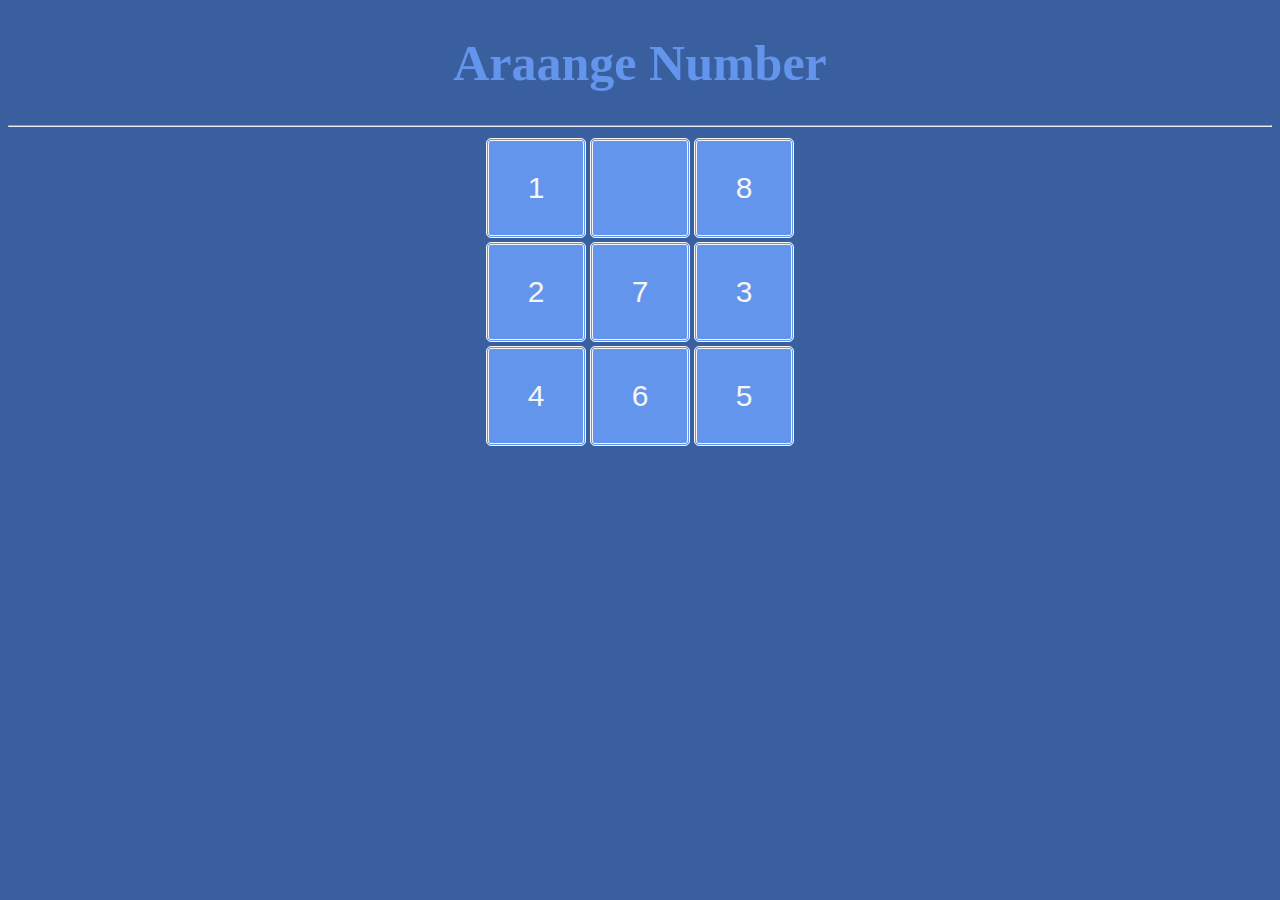
<file: ArrangeNumber.html>
<!DOCTYPE html>
<html>
<head>
	<meta charset="utf-8">
	<meta name="viewport" content="width=device-width, initial-scale=1">
	<title>Arrange Number</title>


	<script type="text/javascript">

		function btn1() 
		{
			var bt1= document.getElementById('b1').value;
			var bt2= document.getElementById('b2').value;
			var bt4= document.getElementById('b4').value;

			if (bt2==' ') 
			{
				document.getElementById('b2').value=bt1;
				document.getElementById('b1').value=" ";
			}
			else if (bt4==' ') 
			{
				document.getElementById('b4').value=bt1;
				document.getElementById('b1').value=" ";
			}
		}
		function btn2() 
		{
			var bt1= document.getElementById('b1').value;
			var bt2= document.getElementById('b2').value;
			var bt3= document.getElementById('b3').value;
			var bt5= document.getElementById('b5').value;


			if (bt1==' ') 
			{
				document.getElementById('b1').value=bt2;
				document.getElementById('b2').value=" ";
			}
			else if (bt3==' ') 
			{
				document.getElementById('b3').value=bt2;
				document.getElementById('b2').value=" ";
			}
			else if (bt5==' ') 
			{
				document.getElementById('b5').value=bt2;
				document.getElementById('b2').value=" ";
			}
		}
		function btn3() 
		{
			var bt2= document.getElementById('b2').value;
			var bt3= document.getElementById('b3').value;
			var bt6= document.getElementById('b6').value;

			if (bt2==' ') 
			{
				document.getElementById('b2').value=bt3;
				document.getElementById('b3').value=" ";
			}
			else if (bt6==' ') 
			{
				document.getElementById('b6').value=bt3;
				document.getElementById('b3').value=" ";
			}
		}
		function btn4() 
		{
			var bt1= document.getElementById('b1').value;
			var bt4= document.getElementById('b4').value;
			var bt5= document.getElementById('b5').value;
			var bt7= document.getElementById('b7').value;

			if (bt1==' ') 
			{
				document.getElementById('b1').value=bt4;
				document.getElementById('b4').value=" ";
			}
			else if (bt5==' ') 
			{
				document.getElementById('b5').value=bt4;
				document.getElementById('b4').value=" ";
			}
			else if (bt7==' ') 
			{
				document.getElementById('b7').value=bt4;
				document.getElementById('b4').value=" ";
			}
		}
		function btn5() 
		{
			var bt2= document.getElementById('b2').value;
			var bt4= document.getElementById('b4').value;
			var bt6= document.getElementById('b6').value;
			var bt5= document.getElementById('b5').value;
			var bt8= document.getElementById('b8').value;

			if (bt2==' ') 
			{
				document.getElementById('b2').value=bt5;
				document.getElementById('b5').value=" ";
			}
			else if (bt4==' ') 
			{
				document.getElementById('b4').value=bt5;
				document.getElementById('b5').value=" ";
			}
			else if (bt6==' ') 
			{
				document.getElementById('b6').value=bt5;
				document.getElementById('b5').value=" ";
			}
			else if (bt8==' ') 
			{
				document.getElementById('b8').value=bt5;
				document.getElementById('b5').value=" ";
			}
		}
		function btn6() 
		{
			var bt3= document.getElementById('b3').value;
			var bt5= document.getElementById('b5').value;
			var bt6= document.getElementById('b6').value;
			var bt9= document.getElementById('b9').value;

			if (bt3==' ') 
			{
				document.getElementById('b3').value=bt6;
				document.getElementById('b6').value=" ";
			}
			else if (bt5==' ') 
			{
				document.getElementById('b5').value=bt6;
				document.getElementById('b6').value=" ";
			}
			else if (bt9==' ') 
			{
				document.getElementById('b9').value=bt6;
				document.getElementById('b6').value=" ";
			}
		}
		function btn7() 
		{
			var bt4= document.getElementById('b4').value;
			var bt7= document.getElementById('b7').value;
			var bt8= document.getElementById('b8').value;

			if (bt4==' ') 
			{
				document.getElementById('b4').value=bt7;
				document.getElementById('b7').value=" ";
			}
			else if (bt8==' ') 
			{
				document.getElementById('b8').value=bt7;
				document.getElementById('b7').value=" ";
			}
		}
		function btn8() 
		{
			var bt5= document.getElementById('b5').value;
			var bt7= document.getElementById('b7').value;
			var bt8= document.getElementById('b8').value;
			var bt9= document.getElementById('b9').value;

			if (bt5==' ') 
			{
				document.getElementById('b5').value=bt8;
				document.getElementById('b8').value=" ";
			}
			else if (bt7==' ') 
			{
				document.getElementById('b7').value=bt8;
				document.getElementById('b8').value=" ";
			}
			else if (bt9==' ') 
			{
				document.getElementById('b9').value=bt8;
				document.getElementById('b8').value=" ";
			}
		}
		function btn9() 
		{
			var bt6= document.getElementById('b6').value;
			var bt8= document.getElementById('b8').value;
			var bt9= document.getElementById('b9').value;

			if (bt6==' ') 
			{
				document.getElementById('b6').value=bt9;
				document.getElementById('b9').value=" ";
			}
			else if (bt8==' ') 
			{
				document.getElementById('b8').value=bt9;
				document.getElementById('b9').value=" ";
			}
		}
	</script>

	<style type="text/css">

		body
		{	
			background-color: #3A5F9F;
		}
		input[type="button"]
		{ 
			height: 100px;
			width: 100px;
			background-color:cornflowerblue;
			border-radius: 5px;
			border: 3px double whitesmoke;
			color: whitesmoke;
			font-size: 30px;
		}
		h1
		{
			font-family: calibri;
			text-align: center;
			font-size: 50px;
			color:cornflowerblue;

		}
		
	</style>


</head>
<body>
                           <h1>Araange Number</h1>
		<hr>

	<table align="center">
		
	<tr>
        <td> <input type="button" name="" id="b1" value="1" onclick="btn1()" class="btn"></td>
		<td> <input type="button" name="" id="b2" value=" " onclick="btn2()" class="btn"></td>
		<td> <input type="button" name="" id="b3" value="8" onclick="btn3()" class="btn"></td>
	</tr>  
	<tr>
        <td> <input type="button" name="" id="b4" value="2" onclick="btn4()" class="btn"></td>
		<td> <input type="button" name="" id="b5" value="7" onclick="btn5()" class="btn"></td>
		<td> <input type="button" name="" id="b6" value="3" onclick="btn6()" class="btn"></td>
	</tr>
	<tr>
        <td> <input type="button" name="" id="b7" value="4" onclick="btn7()" class="btn"></td>
		<td> <input type="button" name="" id="b8" value="6" onclick="btn8()" class="btn"></td>
		<td> <input type="button" name="" id="b9" value="5" onclick="btn9()" class="btn"></td>
	</tr>

	</table>
                           
</body>
</html>
</file>
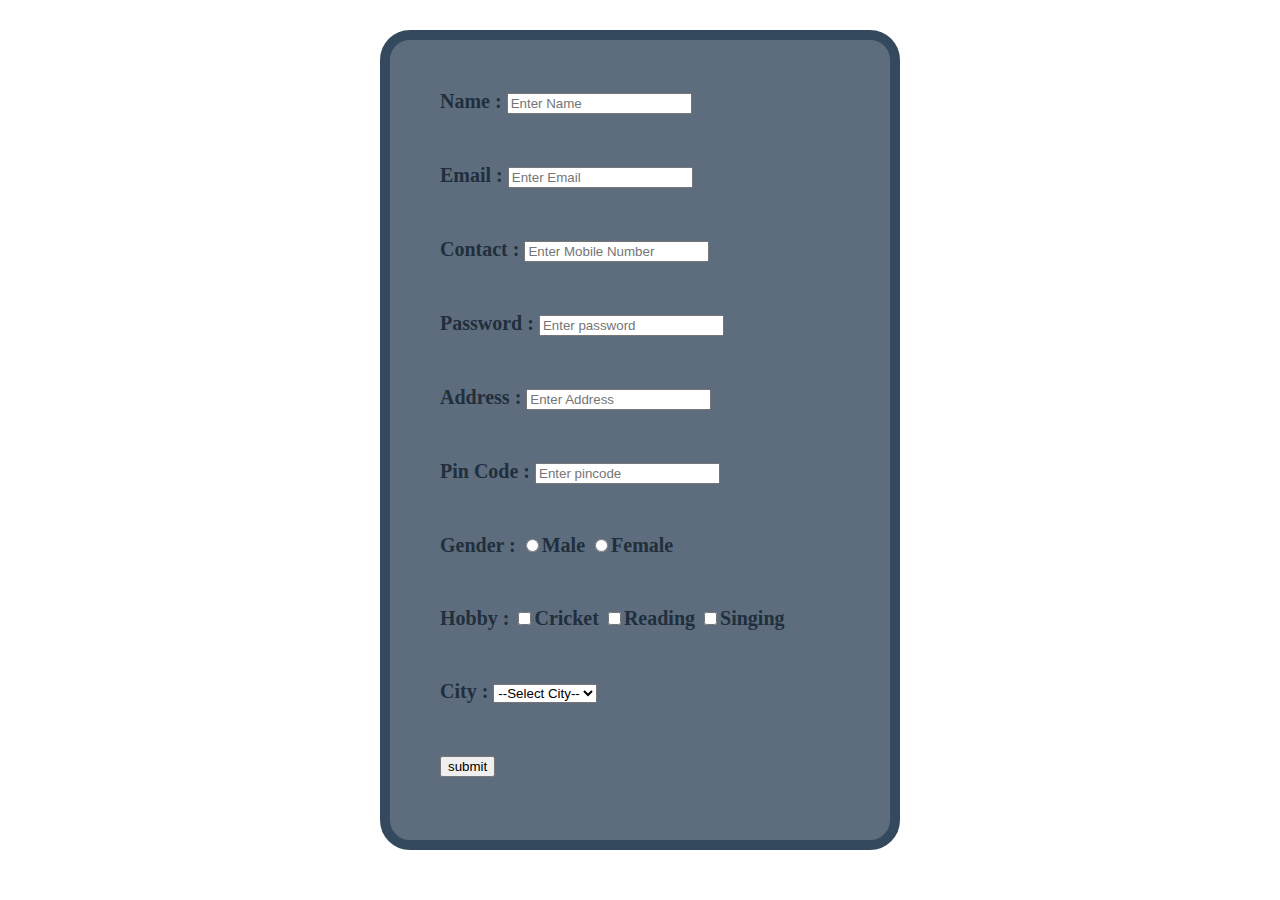
<file: form.html>
<!DOCTYPE html>
<html>
<head>
	<meta charset="utf-8">
	<meta name="viewport" content="width=device-width, initial-scale=1">
	<title>FORM</title>

	<style type="text/css">
		
		body
		{
			font-family: roboto;
			color: #212F3C;
			font-weight: bold;
			font-size: 20px;
		}
		.body
		{
			height: 800px;
			width: 500px;
			border-radius: 30px;
			background-color: #5D6D7E;
			margin: auto;
			margin-top: 30px;
			position: relative;
			border: 10px solid #34495E;
		}

		.m-30
		{
			margin: 50px;			
		}

	</style>

	<script type="text/javascript">
		
		function valid() {
			
			var name = document.getElementById('name').value;
			var email = document.getElementById('email').value;
			var mobile = document.getElementById('mobile').value;
			var password = document.getElementById('password').value;
			var address = document.getElementById('address').value;
			var pincode = document.getElementById('pincode').value;

			var genderm = document.getElementById('male').value;
			var genderf = document.getElementById('female').value;

			var city = document.getElementById('city_select');
			var strUser = city.options[city.selectedIndex].value;

			var i;
			var chks = document.getElementsByName('hobby'); 

			var regname = /^[a-zA-Z ]{2,30}$/;
			var regemial = /^[^\s@]+@[^\s@]+\.[^\s@]+$/;
			var regmobile = /^[0]?[6789]\d{9}$/;

			var regpassword = /(?=^.{4,12}$)((?=.*\d)(?=.*[A-Z])(?=.*[a-z])|(?=.*\d)(?=.*[^A-Za-z0-9])(?=.*[a-z])|(?=.*[^A-Za-z0-9])(?=.*[A-Z])(?=.*[a-z])|(?=.*\d)(?=.*[A-Z])(?=.*[^A-Za-z0-9]))^.*/;
			// var minnumberofchars = 4;
			// var mixnumberofchars = 12;
			// var regxpass =  /^[a-zA-Z0-9!@#$%^&*]{6,16}$/;

			var regaddress = /^[a-zA-Z0-9\s\,\''\-]*$/;
			var regpincode = /^(\d{4}|\d{6})$/;




			// console.log(regpassword.test(password));
			// console.log(genderm);

			if(name=='')
			{
				alert("Plase Enter your name");
				return false;
			}
			else if(!regname.test(name))
			{
				alert("enter valid name");
				return false;
			}

			if(email=='')
			{
				alert("Plase Enter your email");
				return false;
			}
			else if(!regemial.test(email))
			{
				alert("enter valid email id");
				return false;
			}

			if(mobile=='')
			{
				alert("Plase Enter your mobile");
				return false;
			}
			else if(!regmobile.test(mobile))
			{
				alert("enter valid mobile number");
				return false;
			}

			if(password=='')
			{
				alert("Plase Enter your password");
				return false;
			}
			else if(!regpassword.test(password))
			{
				alert("enter valid  password");
				// password.style.border = "red solid 3px"
				return false;
			}

			// if(password.length < minnumberofchars || password.length > mixnumberofchars)
			// {
			// 	alert("Plase Enter your password");
			// 	return false;
			// }
			// else if(!regxpass.test(password))
			// {
			// 	alert("enter valid  password");
			// 	return false;
			// }

			if(address=='')
			{
				alert("Plase Enter your address");
				return false;
			}
			else if(!regaddress.test(address))
			{
				alert("enter valid  address");
				return false;
			}

			if(pincode=='')
			{
				alert("Plase Enter your pincode");
				return false;
			}
			else if(!regpincode.test(pincode))
			{
				alert("enter valid  pincode");
				return false;
			}

			if(genderm.checked==false && genderf.checked==false)
			{
				alert("You must select male or female");
            	return false;
			}

			if(strUser==0)
			{
				alert("Plase select city");
				return false;
			}

			for(i = 0; i<chks.length; i++)
			{
				if(chks[i].checked)
				{
					return true;
				}
				else
				{
					alert("plese select your hobby");
					return false;
				}
			}

		}

	</script>

</head>
<body>

	<form class="body" onsubmit="return valid()">
		<div class="m-30">
			<span>  Name : </span>
			<input type="text" id="name" placeholder="Enter Name">
		</div>
		<div class="m-30">
			<span>  Email : </span>
			<input type="text" id="email" placeholder="Enter Email">
		</div>
		<div class="m-30">
			<span>  Contact : </span>
			<input type="text" id="mobile" placeholder="Enter Mobile Number">
		</div>
		<div class="m-30">
			<span>   Password : </span>
			<input type="text" id="password" placeholder="Enter password">
		</div>
		<div class="m-30">
			<span>   Address : </span>
			<input type="text" id="address" placeholder="Enter Address">
		</div>
		<div class="m-30">
			<span>   Pin Code : </span>
			<input type="text" id="pincode" placeholder="Enter pincode">
		</div>
		<div class="m-30">
			<span>  Gender : </span>
			<input type="radio" id="male" value="Male" name="male">Male
			<input type="radio" id="female" value="Female" name="male">Female
		</div>
		<div class="m-30 m-t">
			<span>  Hobby : </span>
			<input type="checkbox" name="hobby" value="cricket">Cricket
			        <input type="checkbox" name="hobby" value="reading">Reading
			        <input type="checkbox" name="hobby" value="singing">Singing
		</div>
		<div class="m-30">
			<span>  City : </span>
			<select id="city_select">
				<option value="0">--Select City--</option>
				<option value="1">Surat</option>
				<option value="2">Vapi</option>
				<option value="3">Valsad</option>
				<option value="4">Vadodra</option>
			</select>
		</div>
		<div class="m-30 submit">
			<input type="submit" name="" value="submit">
		</div>
	</form> 

</body>
</html>
</file>
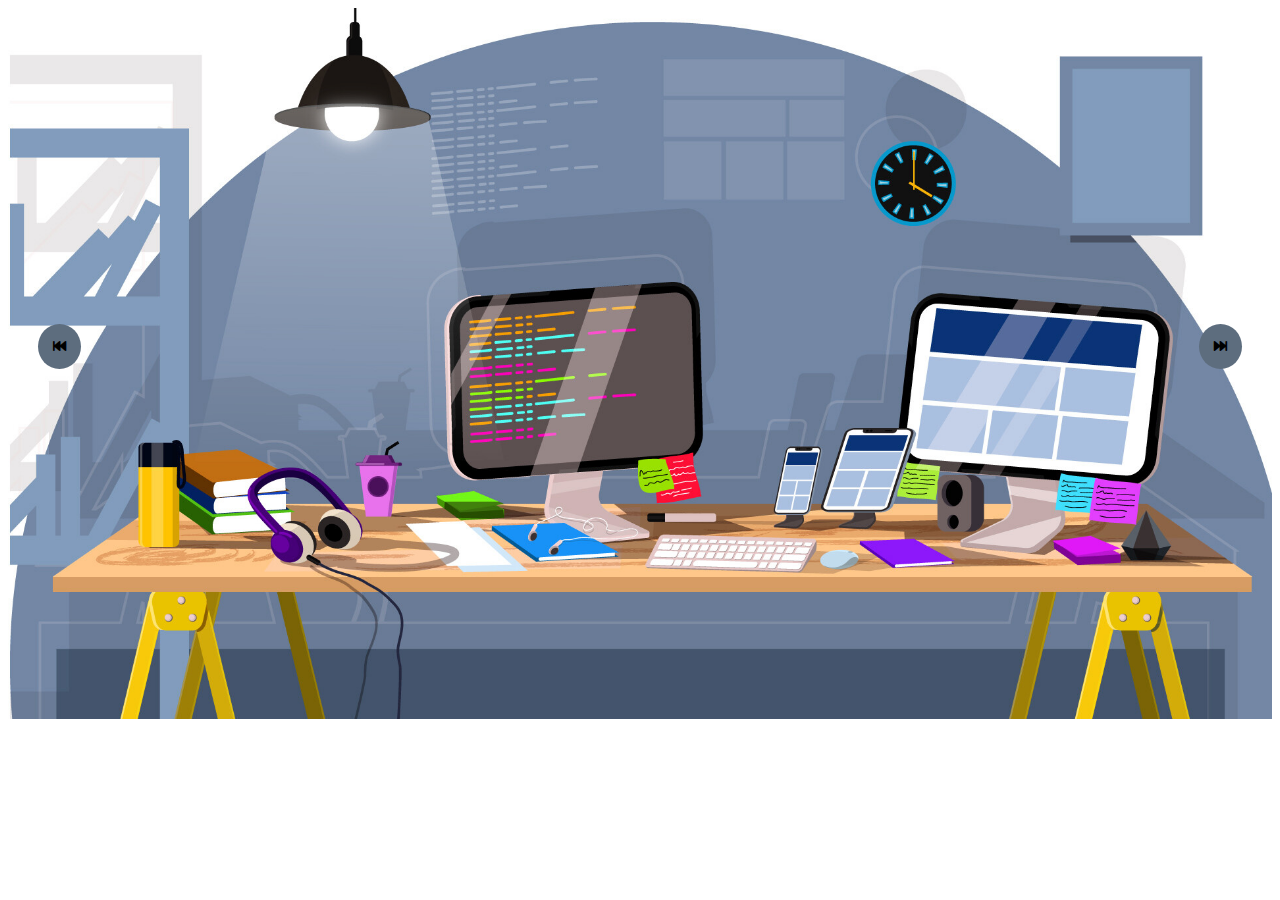
<file: slider_1.html>
<!DOCTYPE html>
<html>
<head>
	<meta charset="utf-8">
	<meta name="viewport" content="width=device-width, initial-scale=1">
	<title>SLIDER - 1</title>

	<link rel="stylesheet" type="text/css" href="css/all.min.css">

	<style type="text/css">
		
		.btn
		{
			padding: 15px;
			border-radius: 60%;
			background-color:#5D6D7E;
			border: none;
			position: absolute;
			transition: 0.4s;
		}
		.prev
		{
			position: absolute;
			top:36%;
			left: 3%;
		}
		.next
		{
			position: absolute;
			top: 36%;
			right: 3%;
		}
		.btn:hover
		{
			background-color: #AEB6BF ;
		}

	</style>

	<script type="text/javascript">
		
		var t = 0
		function slider()
		{
			var imgname = document.getElementsByClassName('img')

			for(var i = 0; i < imgname.length; i++)
			{
				imgname[i].style.display = "none";
			}

			imgname[t].style.display = "block";
		}

		function next()
		{
			t++;
			slider();
		}

		function prev()
		{
			t--;
			slider();
		}

		window.onload = function()
		{
			slider();
		}

	</script>

</head>
<body>

	<img src="image/js15.jpg" width="100%" height="500%" class="img">
	<img src="image/js14.jpg" width="100%" height="500%" class="img">
	<img src="image/js13.jpeg" width="100%" height="500%" class="img">
	<img src="image/js12.jpg" width="100%" height="500%" class="img">

	<button onclick="prev()" class="btn prev"><i class="fa-solid fa-backward-fast"></i></button>
	<button onclick="next()" class="btn next"><i class="fa-solid fa-forward-fast"></i></button>

</body>
</html>
</file>
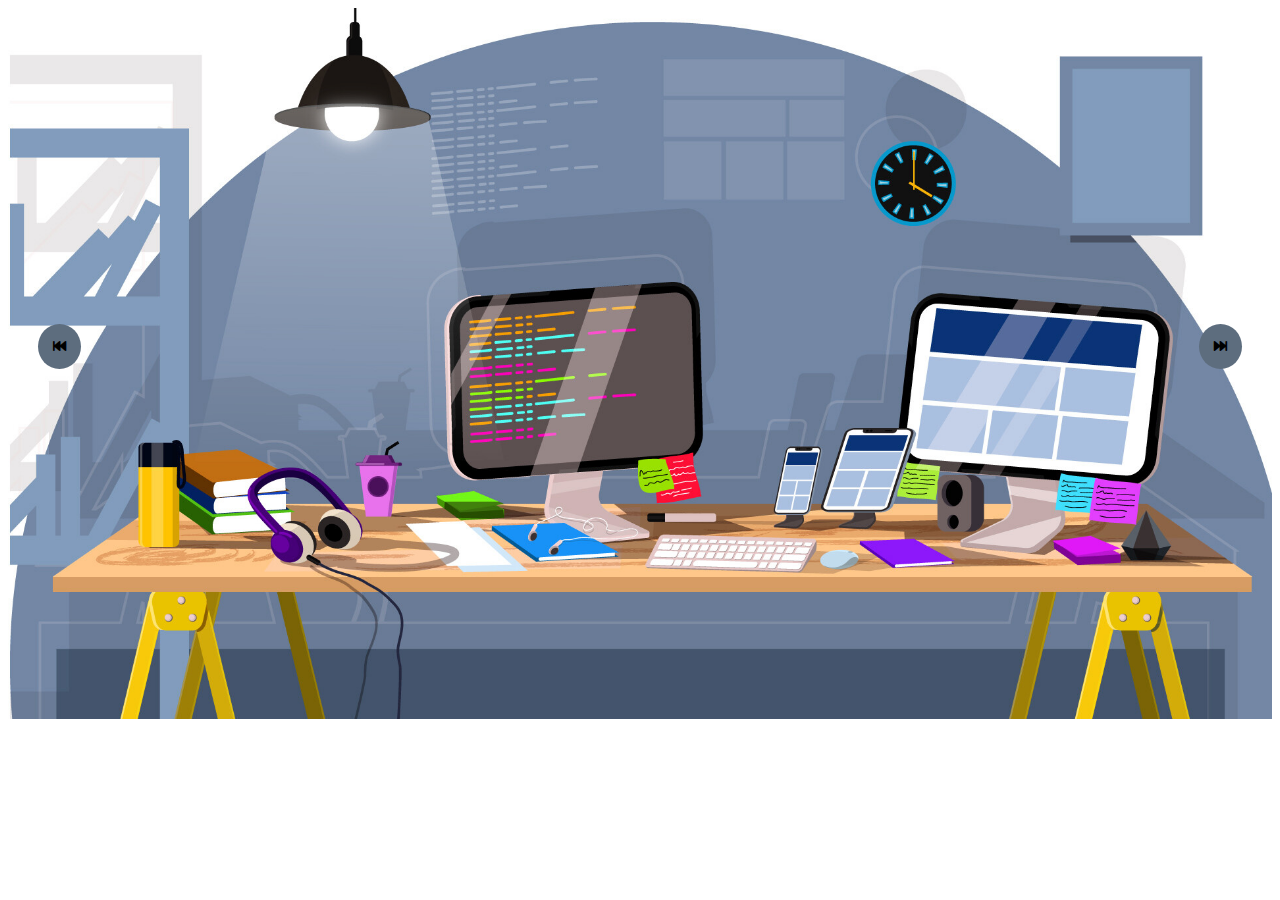
<file: slider_2.html>
<!DOCTYPE html>
<html>
<head>
	<meta charset="utf-8">
	<meta name="viewport" content="width=device-width, initial-scale=1">
	<title>SLIDER - 2</title>

	<link rel="stylesheet" type="text/css" href="css/all.min.css">

	<style type="text/css">
		
		.dot
		{
			padding: 15px;
			border-radius: 50%;
			background-color: #5D6D7E;
			border: none;
			position: absolute;
			transition: 0.4s;	
		}
		.prev
		{
			position: absolute;
			top:36%;
			left: 3%;
		}
		.next
		{
			position: absolute;
			top: 36%;
			right: 3%;
		}
		
		.dot:hover
		{
			background-color: #AEB6BF ;
		}

	</style>

		<script type="text/javascript">
		
		var t = 0
		function slider()
		{
			var imgname = document.getElementsByClassName('img')
			var dots = document.getElementsByClassName('dot')

			for(var i = 0; i < imgname.length; i++)
			{
				imgname[i].style.display = "none";
			}

			imgname[t].style.display = "block";
		}

		function next()
		{
			var imgname = document.getElementsByClassName('img')
			t++;
			if(t == imgname.length)
			{
				t = 0;
			}
			slider();
		}

		function prev()
		{
			var imgname = document.getElementsByClassName('img')
			if(t == 0)
			{
				t = imgname.length 
			}
			t--;
			slider();
		}

		window.onload = function()
		{
			slider();
		}

	</script>

</head>
<body>

	<img src="image/js15.jpg" width="100%" height="500%" class="img">
	<img src="image/js14.jpg" width="100%" height="500%" class="img">
	<img src="image/js13.jpeg" width="100%" height="500%" class="img">
	<img src="image/js12.jpg" width="100%" height="500%" class="img">

	<button onclick="prev()" class="dot prev"><i class="fa-solid fa-backward-fast"></i></button>
	<button onclick="next()" class="dot next"><i class="fa-solid fa-forward-fast"></i></button>

</body>
</html>
</file>
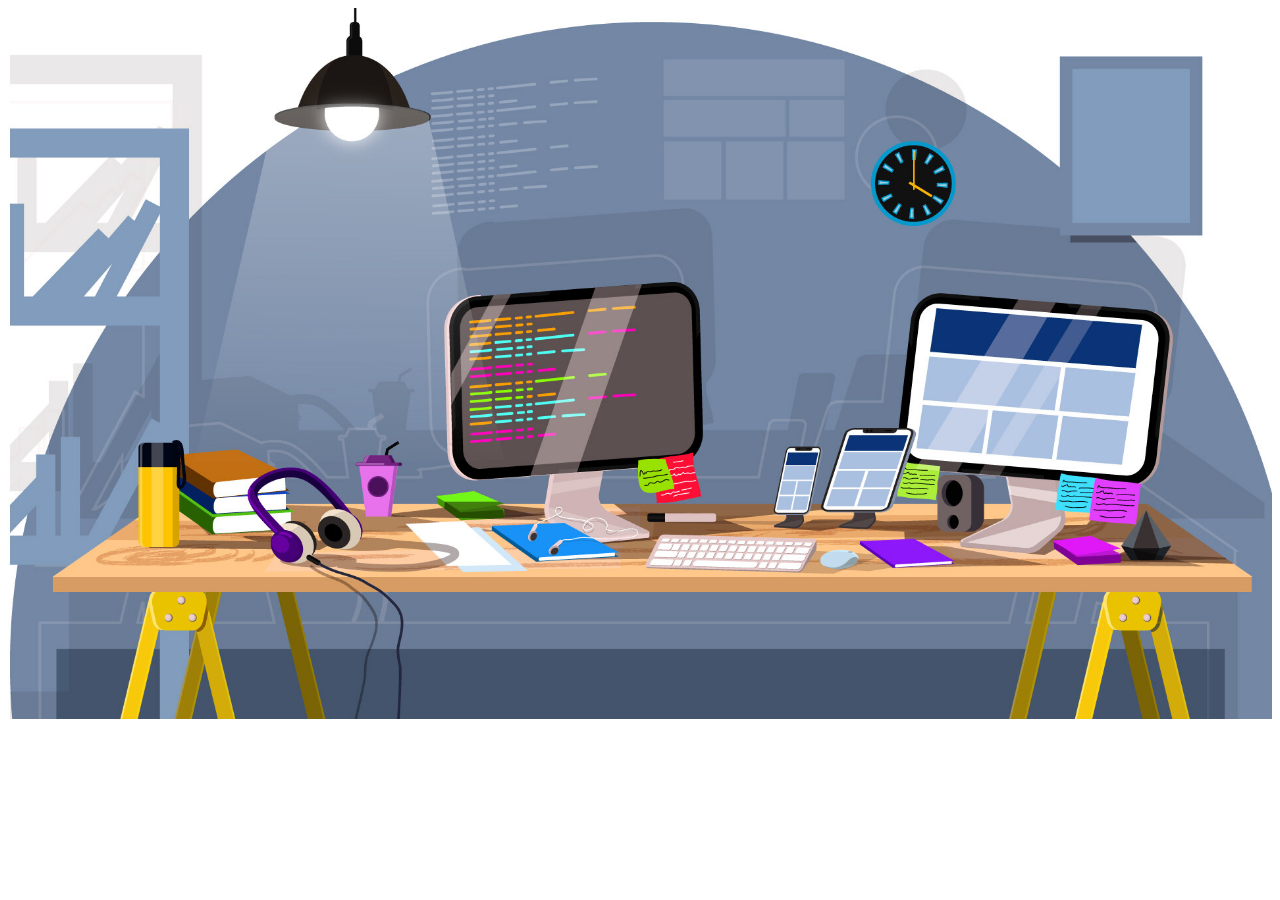
<file: slider_3.html>
<!DOCTYPE html>
<html>
<head>
	<meta charset="utf-8">
	<meta name="viewport" content="width=device-width, initial-scale=1">
	<title>SLIDER - 3</title>

	<link rel="stylesheet" type="text/css" href="css/all.min.css">

	<style type="text/css">

		/*.dot
		{
			height: 15px;
			width: 15px;
			padding: 5px;
			display: inline-block;
			border-radius: 50%;
			background-color: #5D6D7E;
			margin: 5px 2px;	
		}*/
		/*.prev
		{
			left: 45%;
			position: absolute;
		}
		.next
		{
			right: 45%;
			position: absolute;
		}*/
		/*.dot:hover
		{
			background-color: #AEB6BF;
		}*/

	</style>

	<script type="text/javascript">

		var t = 0;
		
		function slider()
		{
			var imgname = document.getElementsByClassName('img');
			var dots = document.getElementsByClassName('dot');

			for(var i = 0; i < imgname.length; i++)
			{
				imgname[i].style.display = "none";
			}

			t ++;

			if(t > imgname.length)
			{
				t = 1;
			}

			for(var i = 0; i < dots.length; i++)
			{
				dots[i].className = dots[i].className.replace("active","")
			}

			imgname[t - 1].style.display = "block";
			dots[t - 1].classname += "active"
			setTimeout(slider,2000);
		}

			window.onload = function()
			{
				slider();
			}
		
	</script>

</head>
<body>

	<img src="image/js15.jpg" width="100%" height="500%" class="img">
	<img src="image/js14.jpg" width="100%" height="500%" class="img">
	<img src="image/js13.jpeg" width="100%" height="500%" class="img">
	<img src="image/js12.jpg" width="100%" height="500%" class="img">

	<div style="text-align: center;">
		<span class="dot" onclick="dot(0)"></span>
		<span class="dot" onclick="dot(1)"></span>
		<span class="dot" onclick="dot(2)"></span>
		<span class="dot" onclick="dot(3)"></span>
		<span class="dot" onclick="dot(4)"></span>
	</div>

</body>
</html>
</file>
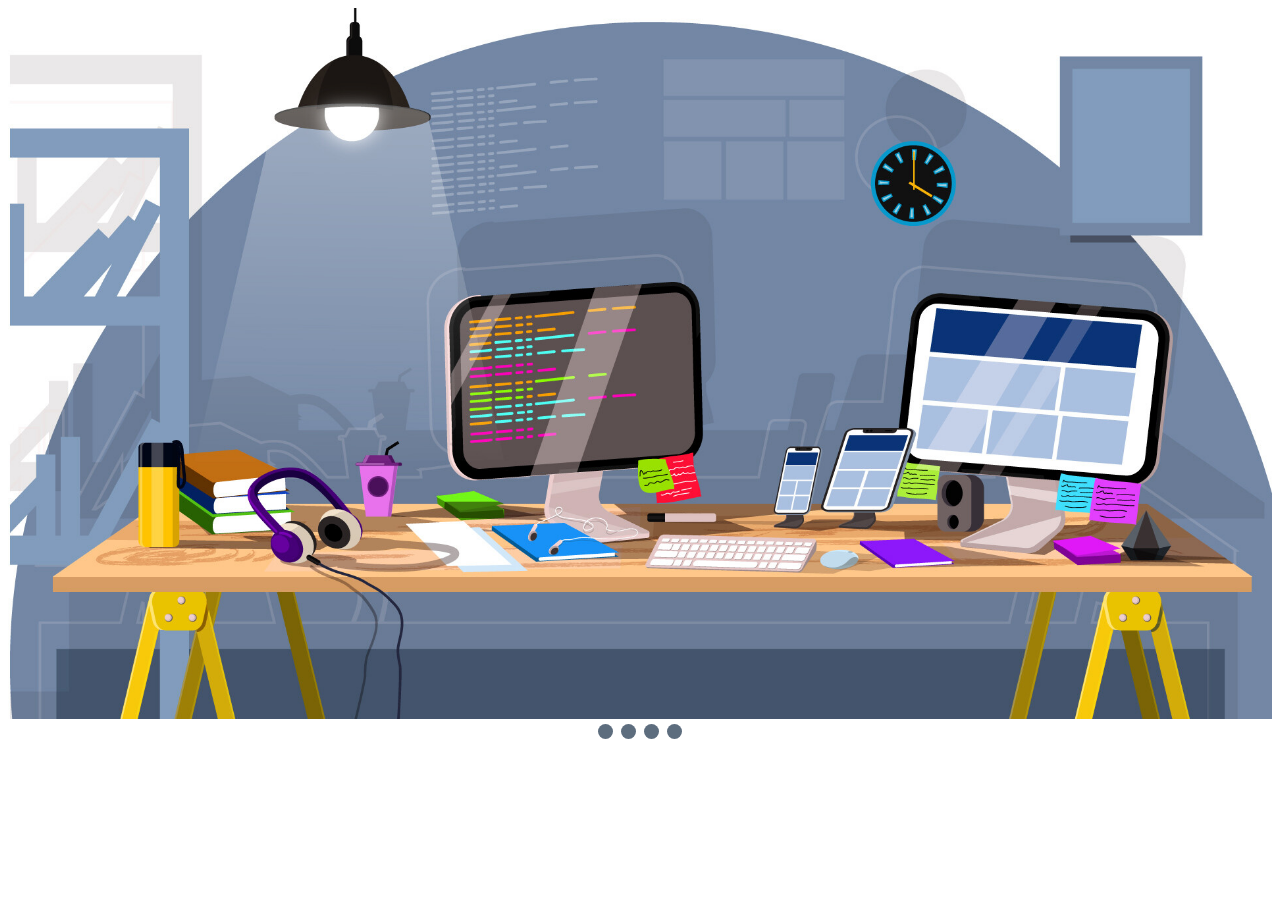
<file: slider_4.html>
<!DOCTYPE html>
<html>
<head>
	<meta charset="utf-8">
	<meta name="viewport" content="width=device-width, initial-scale=1">
	<title>SLIDER - 4</title>

	<style type="text/css">
		
		.dot
		{
			height: 15px;
			width: 15px;
			display: inline-block;
			border-radius: 50%;
			background-color: #5D6D7E;
			margin: 5px 2px;
		}
		.prev
		{
			position: absolute;
			top:20%;
			left: 3%;
		}
		.next
		{
			position: absolute;
			top: 36%;
			right: 3%;
		}
		.dot:hover
		{
			background-color: #AEB6BF;
		}

	</style>

	<script type="text/javascript">
		
		var t = 0;
		var array_len;
		function slider(n)
		{
			var imgname = document.getElementsByClassName('img');
			var dots = document.getElementsByClassName('dot');

			for(var i = 0; i < imgname.length; i++)
			{
				imgname[i].style.display = "none";
			}

			// imgname[t].style.display = "block";

			for(var i = 0;i < dots.length; i ++)
			{
				dots[i].classname = dots[i].className.replace("active","")
			}

			array_len = imgname.length;

			if(n > array_len)
			{
				t = 0;
			}

			if(n < 0)
			{
				t = array_len - 1;
			}

			imgname[t].style.display = "block";
			dots[t].classname += "active"
		}

		function dot(n)
		{
			slider(t = n);

		}

		function next()
		{
			t++;
			slider();
			dot();
		}

		function prev()
		{
			t--;
			slider();
			dot();
		}

		window.onload = function()
		{
			slider();
		}


	</script>
</head>
<body>

	<img src="image/js15.jpg" width="100%" height="500%" class="img">
	<img src="image/js14.jpg" width="100%" height="500%" class="img">
	<img src="image/js13.jpeg" width="100%" height="500%" class="img">
	<img src="image/js12.jpg" width="100%" height="500%" class="img">

	<!-- <input type="button" name="" value="prev" onclick="prev()" class="btn prev"> -->
	<!-- <input type="button" name="" value="next" onclick="next()" class="btn next"> -->
	
	<div style="text-align: center;">
		<span class="dot" onclick="dot(0)"></span>
		<span class="dot" onclick="dot(1)"></span>
		<span class="dot" onclick="dot(2)"></span>
		<span class="dot" onclick="dot(3)"></span> 
	</div>

</body>
</html>
</file>
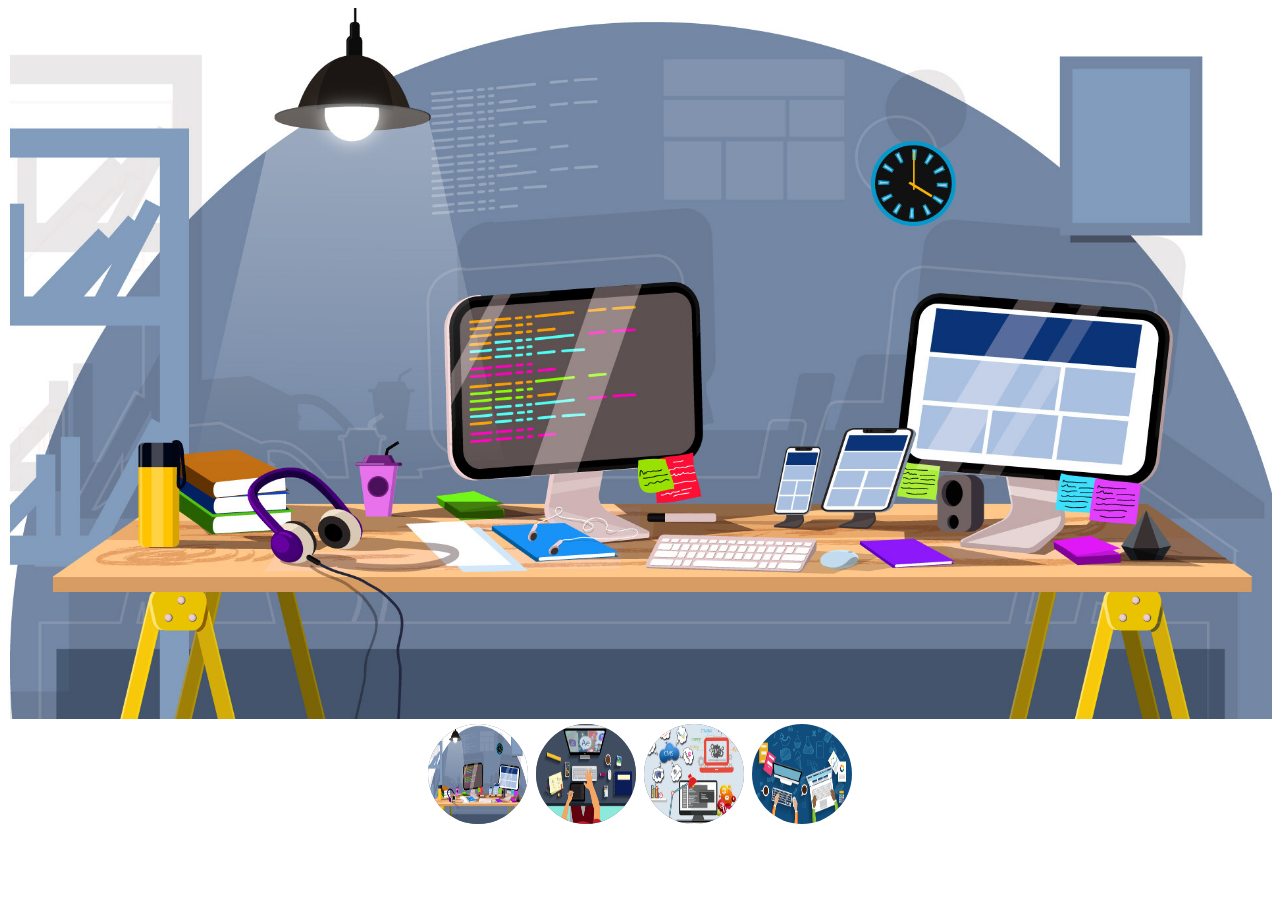
<file: slider_5.html>
<!DOCTYPE html>
<html>
<head>
	<meta charset="utf-8">
	<meta name="viewport" content="width=device-width, initial-scale=1">
	<title>SLIDER - 5</title>

	<style type="text/css">
		
		.dot
		{
			height: 100px;
			width: 100px;
			display: inline-block;
			border-radius: 50%;
			background-color: #5D6D7E;
			margin: 5px 2px;
		}
		.prev
		{
			position: absolute;
			top:36%;
			left: 3%;
		}
		.next
		{
			position: absolute;
			top: 36%;
			right: 3%;
		}
		.dot:hover
		{
			background-color: #AEB6BF;
		}

	</style>

	<script type="text/javascript">
		
		var t = 0;
		var array_len;
		function slider(n)
		{
			var imgname = document.getElementsByClassName('img');
			var dots = document.getElementsByClassName('dot');

			for(var i = 0; i < imgname.length; i++)
			{
				imgname[i].style.display = "none";
			}

			// imgname[t].style.display = "block";

			for(var i = 0;i < dots.length; i ++)
			{
				dots[i].classname = dots[i].className.replace("active","")
			}

			array_len = imgname.length;

			if(n > array_len)
			{
				t = 0;
			}

			if(n < 0)
			{
				t = array_len - 1;
			}

			imgname[t].style.display = "block";
			dots[t].classname += "active"
		}

		function dot(n)
		{
			slider(t = n);

		}

		function next()
		{
			t++;
			slider();
			dot();
		}

		function prev()
		{
			t--;
			slider();
			dot();
		}

		window.onload = function()
		{
			slider();
		}


	</script>
</head>
<body>

	<img src="image/js15.jpg" width="100%" height="500%" class="img">
	<img src="image/js14.jpg" width="100%" height="500%" class="img">
	<img src="image/js13.jpeg" width="100%" height="500%" class="img">
	<img src="image/js12.jpg" width="100%" height="500%" class="img">

	<!-- <input type="button" name="" value="prev" onclick="prev()" class="btn prev"> -->
	<!-- <input type="button" name="" value="next" onclick="next()" class="btn next"> -->
	
	<div style="text-align: center;">
		<a href="#1" style=""><img src="image/js15.jpg"  alt="" class="dot" onclick="dot(0)"></a>
        <a href="#2" style=""><img  src="image/js14.jpg"  alt="" class="dot" onclick="dot(1)"></a>
        <a href="#3" style=""><img src="image/js13.jpeg"  alt="" class="dot" onclick="dot(2)"></a>
        <a href="#4" style=""><img src="image/js12.jpg"  alt="" class="dot" onclick="dot(3)"></a>
	</div>

</body>
</html>
</file>
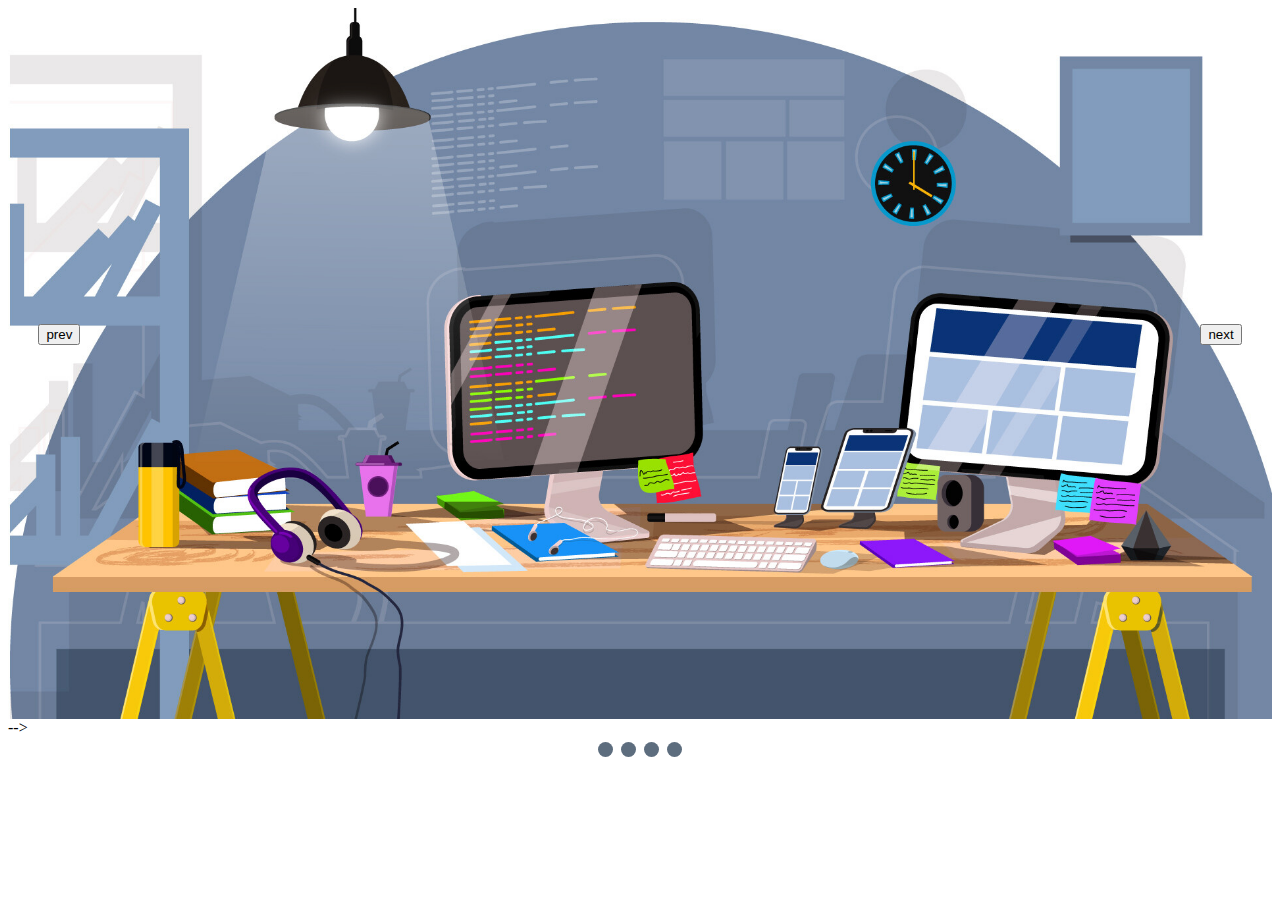
<file: slider_6.html>
<!DOCTYPE html>
<html>
<head>
	<meta charset="utf-8">
	<meta name="viewport" content="width=device-width, initial-scale=1">
	<title>SLIDER - 6</title>

	<style type="text/css">
		
		.dot
		{
			height: 15px;
			width: 15px;
			display: inline-block;
			border-radius: 50%;
			background-color: #5D6D7E;
			margin: 5px 2px;
		}
		.prev
		{
			position: absolute;
			top:36%;
			left: 3%;
		}
		.next
		{
			position: absolute;
			top: 36%;
			right: 3%;
		}
		.dot:hover
		{
			background-color: #AEB6BF;
		}

	</style>

	<script type="text/javascript">
		
		var t = 0;
		var array_len;
		function slider(n)
		{
			var imgname = document.getElementsByClassName('img');
			var dots = document.getElementsByClassName('dot');

			for(var i = 0; i < imgname.length; i++)
			{
				imgname[i].style.display = "none";
			}

			// imgname[t].style.display = "block";

			for(var i = 0;i < dots.length; i ++)
			{
				dots[i].classname = dots[i].className.replace("active","")
			}

			array_len = imgname.length;

			if(n > array_len)
			{
				t = 0;
			}

			if(n < 0)
			{
				t = array_len - 1;
			}

			imgname[t].style.display = "block";
			dots[t].classname += "active"
		}

		function dot(n)
		{
			slider(t = n);

		}

		function next()
		{
			t++;
			slider();
			dot();
		}

		function prev()
		{
			t--;
			slider();
			dot();
		}

		window.onload = function()
		{
			slider();
		}


	</script>
</head>
<body>

	<img src="image/js15.jpg" width="100%" height="500%" class="img">
	<img src="image/js14.jpg" width="100%" height="500%" class="img">
	<img src="image/js13.jpeg" width="100%" height="500%" class="img">
	<img src="image/js12.jpg" width="100%" height="500%" class="img">

	 <input type="button" name="" value="prev" onclick="prev()" class="btn prev"> -->
	 <input type="button" name="" value="next" onclick="next()" class="btn next"> 
	
	<div style="text-align: center;">
		<span class="dot" onclick="dot(0)"></span>
		<span class="dot" onclick="dot(1)"></span>
		<span class="dot" onclick="dot(2)"></span>
		<span class="dot" onclick="dot(3)"></span> 
	</div>

</body>
</html>
</file>
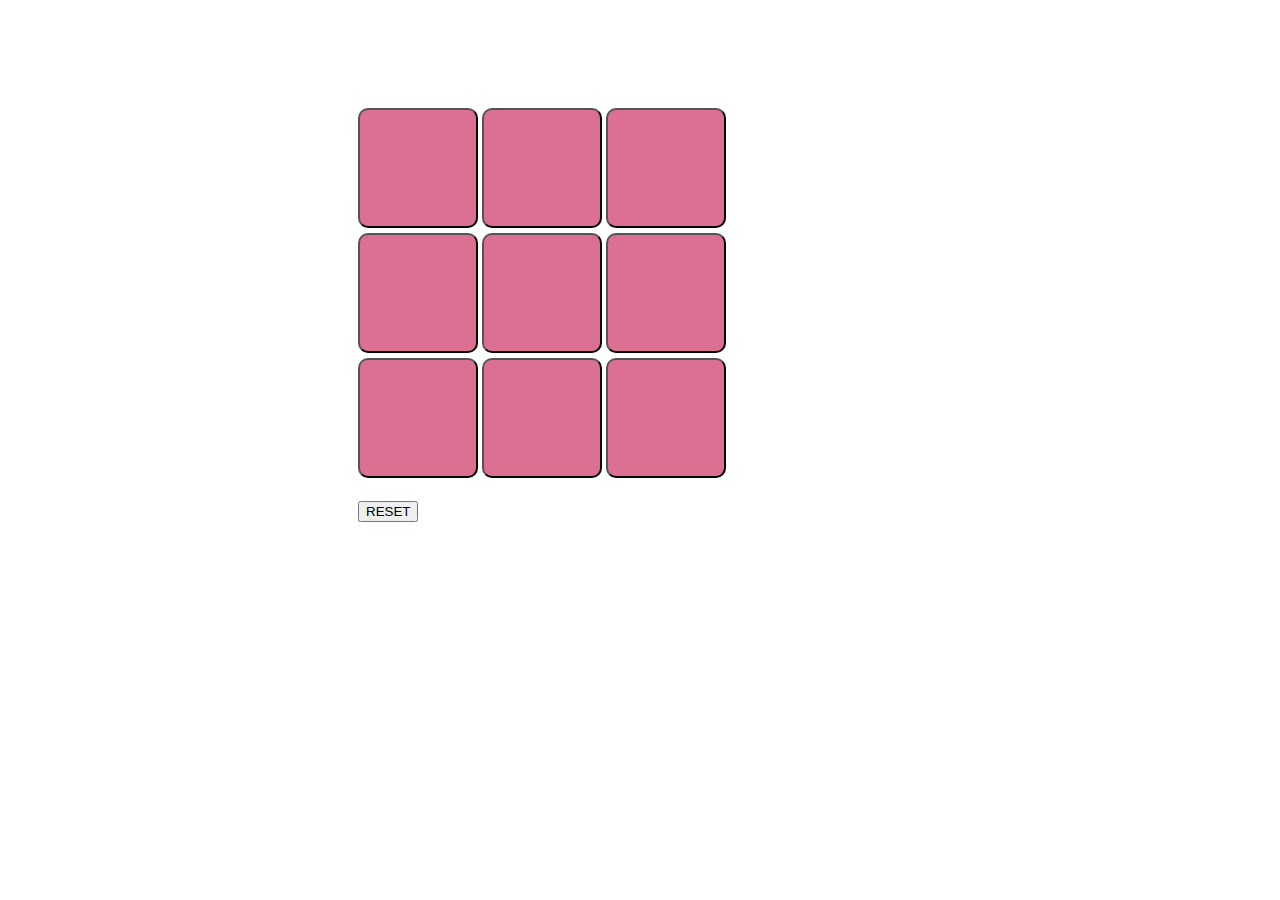
<file: tictaktoe.html>
<!DOCTYPE html>
<html>
<head>
	<meta charset="utf-8">
	<meta name="viewport" content="width=device-width, initial-scale=1">
	<title>tik tac toe</title>

	<style type="text/css">
		
		.box
		{
			padding-top: 100px ;
			padding-left: 350px ;
		}
		.btn
		{
			width: 120px;
			height: 120px;
			font-size: 80px;
			border-radius: 10px;
			color: maroon;
			margin-bottom: 5px;
			background-color: palevioletred;					
		}

	</style>

	<script type="text/javascript">
		
		var t=0;
		function setval(x)
		{
			var k = document.getElementById('btn'+x).value;
			if(k == ' ')
			{
				if(t%2==0)
				{
					document.getElementById('btn'+x).value = "x"
				}
				else
				{
					document.getElementById('btn'+x).value = '0';
				}
				t++;
				checkwin();
			}
		}

		function checkwin()
		{
			var bt1 = document.getElementById('btn1').value
			var bt2 = document.getElementById('btn2').value
			var bt3 = document.getElementById('btn3').value
			var bt4 = document.getElementById('btn4').value
			var bt5 = document.getElementById('btn5').value
			var bt6 = document.getElementById('btn6').value
			var bt7 = document.getElementById('btn7').value
			var bt8 = document.getElementById('btn8').value
			var bt9 = document.getElementById('btn9').value


			win(bt1,bt2,bt3,"x");
			win(bt4,bt5,bt6,"x");
			win(bt7,bt8,bt9,"x");
			win(bt1,bt5,bt9,"x");
			win(bt3,bt5,bt7,"x");
			win(bt1,bt4,bt7,"x");
			win(bt2,bt5,bt8,"x");
			win(bt3,bt6,bt9,"x");

			win(bt1,bt2,bt3,"0");
			win(bt4,bt5,bt6,"0");
			win(bt7,bt8,bt9,"0");
			win(bt1,bt5,bt9,"0");
			win(bt3,bt5,bt7,"0");
			win(bt1,bt4,bt7,"0");
			win(bt2,bt5,bt8,"0");
			win(bt3,bt6,bt9,"0");

		
		}

		function win(v1,v2,v3,sign)
		{
			if(v1 == sign && v2 == sign && v3 == sign)
			{
				alert(sign+"is win");
				document.getElementById("btn1").disabled = true;
				document.getElementById("btn2").disabled = true;
				document.getElementById("btn3").disabled = true;
				document.getElementById("btn4").disabled = true;
				document.getElementById("btn5").disabled = true;
				document.getElementById("btn6").disabled = true;
				document.getElementById("btn7").disabled = true;
				document.getElementById("btn8").disabled = true;
				document.getElementById("btn9").disabled = true;
			}
		}

		function reset()
		{
			location.reload();
			document.getElementById("btn1").value = '';
			document.getElementById("btn2").value = '';
			document.getElementById("btn3").value = '';
			document.getElementById("btn4").value = '';
			document.getElementById("btn5").value = '';
			document.getElementById("btn6").value = '';
			document.getElementById("btn7").value = '';
			document.getElementById("btn8").value = '';
			document.getElementById("btn9").value = '';
		}
	</script>
</head>
<body>
    
    <div class="box">
	<input type="button" name="" id="btn1" onclick="setval('1')" class="btn" value=" ">
	<input type="button" name="" id="btn2" onclick="setval('2')" class="btn" value=" ">
	<input type="button" name="" id="btn3" onclick="setval('3')" class="btn" value=" "><br>
	<input type="button" name="" id="btn4" onclick="setval('4')" class="btn" value=" ">
	<input type="button" name="" id="btn5" onclick="setval('5')" class="btn" value=" ">
	<input type="button" name="" id="btn6" onclick="setval('6')" class="btn" value=" "><br>
	<input type="button" name="" id="btn7" onclick="setval('7')" class="btn" value=" "> 
	<input type="button" name="" id="btn8" onclick="setval('8')" class="btn" value=" ">
	<input type="button" name="" id="btn9" onclick="setval('9')" class="btn" value=" "><br><br>
	<button id="but" onclick="reset()">RESET</button>
    </div>
    
</body>
</html>
</file>
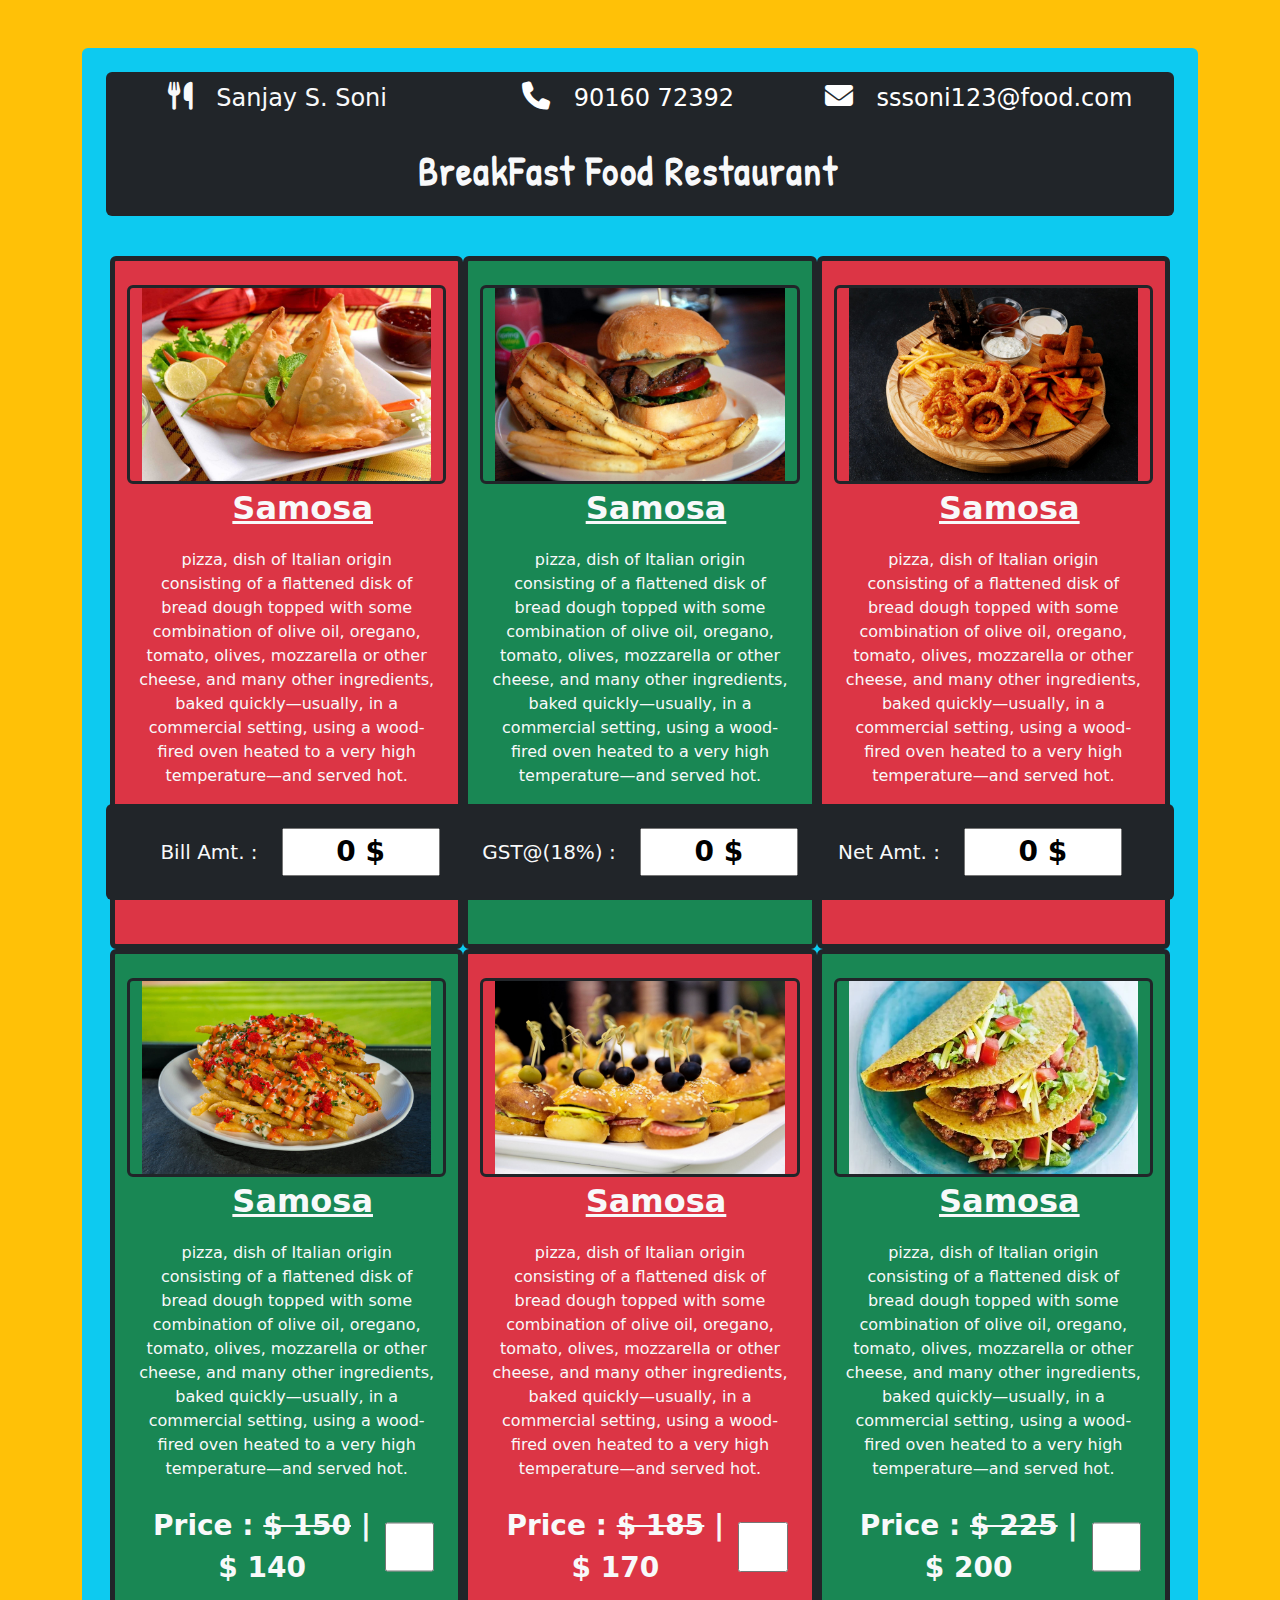
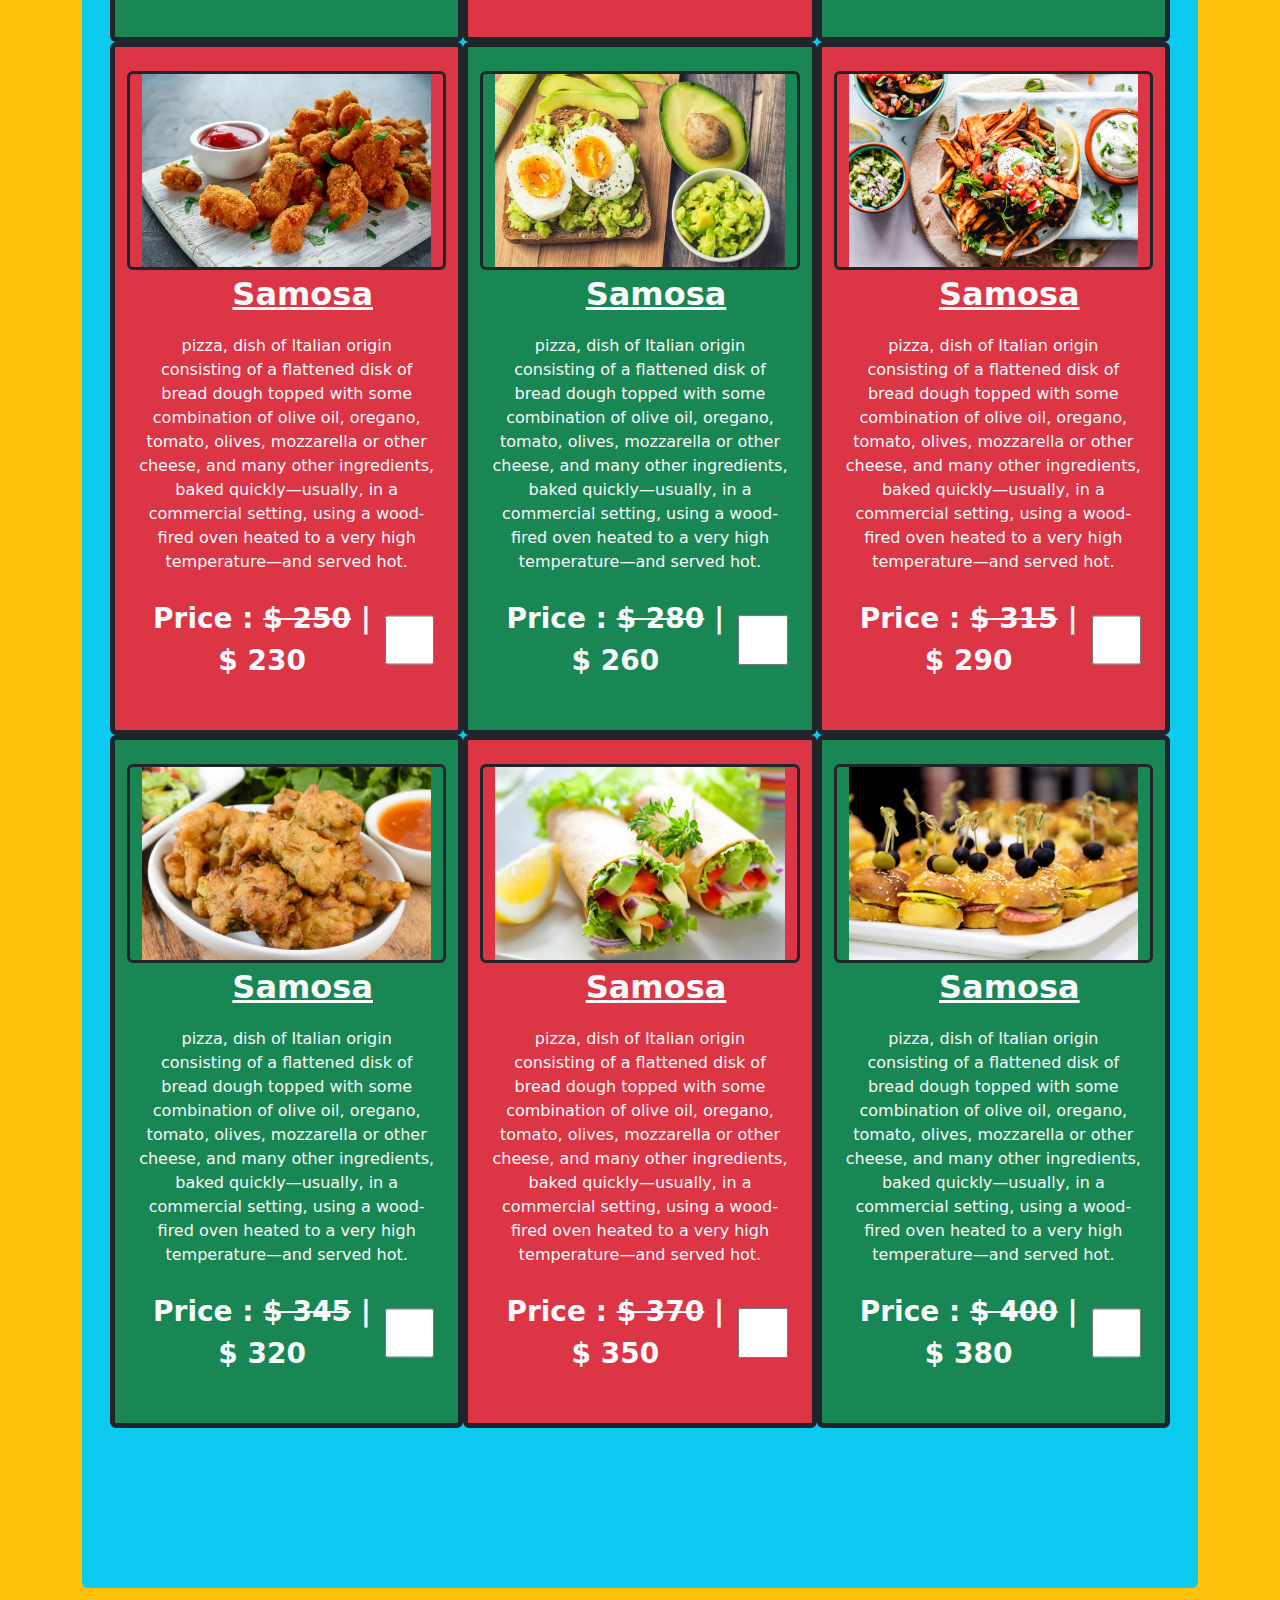
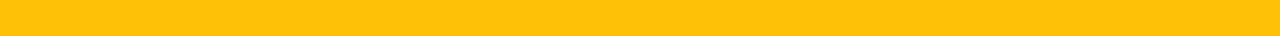
<file: Restaurant/Restaurant.html>
<!DOCTYPE html>
<html>
<head>
	<meta charset="utf-8">
	<meta name="viewport" content="width=device-width, initial-scale=1">
	<title>Restaurant Menu - Card</title>
	<link rel="preconnect" href="https://fonts.googleapis.com">
	<link rel="preconnect" href="https://fonts.gstatic.com" crossorigin>
	<link href="https://fonts.googleapis.com/css2?family=Rubik+Glitch&display=swap" rel="stylesheet">
	<link rel="stylesheet" type="text/css" href="CSS/bootstrap.min.css">
	<link rel="stylesheet" href="webfonts/">
	<link rel="stylesheet" href="CSS/all.min.css">
	<link rel="stylesheet" type="text/css" href="CSS/style.css">
	<style>
		@import url('https://fonts.googleapis.com/css2?family=Patrick+Hand&display=swap');
	</style>
</head>
<body class="bg-warning">


		<div class="container">
			<div class="col-12 p-4 mx-auto my-5 bg-info rounded">
				<div class="row bg-dark mx-auto rounded mb-4 position-sticky top-0">
					<div class="row p-2 text-center fs-4">
						<div class="col-lg-4 col-ld-6 text-light">
							<i class="fa-solid fa-utensils fs-3 pe-3"></i>
							Sanjay S. Soni
						</div>
						<div class="col-lg-4 col-ld-6 contect">
							<i class="fa-solid fa-phone fs-3 pe-3"></i>
							<a href="#">90160 72392</a>
						</div>
						<div class="col-lg-4 col-ld-6 contect">	
							<i class="fa-solid fa-envelope fs-3 pe-3"></i>
							<a href="#">sssoni123@food.com</a>
						</div>
					</div>
					<div class="row p-3">
						<div class="col-12 nameres text-center fs-1 fw-bolder text-light">
							BreakFast Food Restaurant
						</div>
					</div>
				</div>

				<div class="row p-3 d-flex justify-content-between">

					<div class="col-xxl-6 col-xl-4 col-lg-4 col-md-6 col-sm-12  border border-5 border-dark rounded bg-danger text-light p-4">
						<div class="row">
							<img src="Image/1.jpg" alt="" class="w-100 h-50 rounded border-dark border border-3">
						</div>
						<div class="row">
							<div class="col-12 fs-2 fw-bolder text-center text-decoration-underline"><ul>Samosa</ul></div>
						</div>
						<div class="row">
							<div class="col-12 fs-6 fw-5 text-center">pizza, dish of Italian origin consisting of a flattened disk of bread dough topped with some combination of olive oil, oregano, tomato, olives, mozzarella or other cheese, and many other ingredients, baked quickly—usually, in a commercial setting, using a wood-fired oven heated to a very high temperature—and served hot.</div>
						</div>
						<div class="row">
							<div class="col-12 my-4 d-flex justify-content-between text-center">
								<div class="col-10 fs-3 fw-bolder">
									Price : <strike>$ 70</strike> | $ 50
								</div>
								<div class="col-2">
									<input type="checkbox" name="it1" class="w-100 h-100" onchange="netamountit1()" id="it1">
								</div>
							</div>
						</div>
					</div>
					<div class="col-xxl-6 col-xl-4 col-lg-4 col-md-6 col-sm-12  border border-5 border-dark rounded bg-success text-light p-4">
						<div class="row">
							<img src="Image/2.jpg" alt="" class="w-100 h-50 rounded border-dark border border-3">
						</div>
						<div class="row">
							<div class="col-12 fs-2 fw-bolder text-center text-decoration-underline"><ul>Samosa</ul></div>
						</div>
						<div class="row">
							<div class="col-12 fs-6 fw-5 text-center">pizza, dish of Italian origin consisting of a flattened disk of bread dough topped with some combination of olive oil, oregano, tomato, olives, mozzarella or other cheese, and many other ingredients, baked quickly—usually, in a commercial setting, using a wood-fired oven heated to a very high temperature—and served hot.</div>
						</div>
						<div class="row">
							<div class="col-12 my-4 d-flex justify-content-between text-center">
								<div class="col-10 fs-3 fw-bolder">
									Price : <strike>$ 100</strike> | $ 80
								</div>
								<div class="col-2">
									<input type="checkbox" name="it1" class="w-100 h-100" onchange="netamountit2()" id="it2">
								</div>
							</div>
						</div>
					</div>
					<div class="col-xxl-6 col-xl-4 col-lg-4 col-md-6 col-sm-12  border border-5 border-dark rounded bg-danger text-light p-4">
						<div class="row">
							<img src="Image/3.jpg" alt="" class="w-100 h-50 rounded border-dark border border-3">
						</div>
						<div class="row">
							<div class="col-12 fs-2 fw-bolder text-center text-decoration-underline"><ul>Samosa</ul></div>
						</div>
						<div class="row">
							<div class="col-12 fs-6 fw-5 text-center">pizza, dish of Italian origin consisting of a flattened disk of bread dough topped with some combination of olive oil, oregano, tomato, olives, mozzarella or other cheese, and many other ingredients, baked quickly—usually, in a commercial setting, using a wood-fired oven heated to a very high temperature—and served hot.</div>
						</div>
						<div class="row">
							<div class="col-12 my-4 d-flex justify-content-between text-center">
								<div class="col-10 fs-3 fw-bolder">
									Price : <strike>$ 145</strike> | $ 110
								</div>
								<div class="col-2">
									<input type="checkbox" name="it1" class="w-100 h-100" onchange="netamountit3()" id="it3">
								</div>
							</div>
						</div>
					</div>	
					<div class="col-xxl-6 col-xl-4 col-lg-4 col-md-6 col-sm-12  border border-5 border-dark rounded bg-success text-light p-4">
						<div class="row">
							<img src="Image/4.jpg" alt="" class="w-100 h-50 rounded border-dark border border-3">
						</div>
						<div class="row">
							<div class="col-12 fs-2 fw-bolder text-center text-decoration-underline"><ul>Samosa</ul></div>
						</div>
						<div class="row">
							<div class="col-12 fs-6 fw-5 text-center">pizza, dish of Italian origin consisting of a flattened disk of bread dough topped with some combination of olive oil, oregano, tomato, olives, mozzarella or other cheese, and many other ingredients, baked quickly—usually, in a commercial setting, using a wood-fired oven heated to a very high temperature—and served hot.</div>
						</div>
						<div class="row">
							<div class="col-12 my-4 d-flex justify-content-between text-center">
								<div class="col-10 fs-3 fw-bolder">
									Price : <strike>$ 150</strike> | $ 140
								</div>
								<div class="col-2">
									<input type="checkbox" name="it1" class="w-100 h-100" onchange="netamountit4()" id="it4">
								</div>
							</div>
						</div>
					</div>
					<div class="col-xxl-6 col-xl-4 col-lg-4 col-md-6 col-sm-12  border border-5 border-dark rounded bg-danger text-light p-4">
						<div class="row">
							<img src="Image/8.jpg" alt="" class="w-100 h-50 rounded border-dark border border-3">
						</div>
						<div class="row">
							<div class="col-12 fs-2 fw-bolder text-center text-decoration-underline"><ul>Samosa</ul></div>
						</div>
						<div class="row">
							<div class="col-12 fs-6 fw-5 text-center">pizza, dish of Italian origin consisting of a flattened disk of bread dough topped with some combination of olive oil, oregano, tomato, olives, mozzarella or other cheese, and many other ingredients, baked quickly—usually, in a commercial setting, using a wood-fired oven heated to a very high temperature—and served hot.</div>
						</div>
						<div class="row">
							<div class="col-12 my-4 d-flex justify-content-between text-center">
								<div class="col-10 fs-3 fw-bolder">
									Price : <strike>$ 185</strike> | $ 170
								</div>
								<div class="col-2">
									<input type="checkbox" name="it1" class="w-100 h-100" onchange="netamountit5()" id="it5">
								</div>
							</div>
						</div>
					</div>
					<div class="col-xxl-6 col-xl-4 col-lg-4 col-md-6 col-sm-12  border border-5 border-dark rounded bg-success text-light p-4">
						<div class="row">
							<img src="Image/2.webp" alt="" class="w-100 h-50 rounded border-dark border border-3">
						</div>
						<div class="row">
							<div class="col-12 fs-2 fw-bolder text-center text-decoration-underline"><ul>Samosa</ul></div>
						</div>
						<div class="row">
							<div class="col-12 fs-6 fw-5 text-center">pizza, dish of Italian origin consisting of a flattened disk of bread dough topped with some combination of olive oil, oregano, tomato, olives, mozzarella or other cheese, and many other ingredients, baked quickly—usually, in a commercial setting, using a wood-fired oven heated to a very high temperature—and served hot.</div>
						</div>
						<div class="row">
							<div class="col-12 my-4 d-flex justify-content-between text-center">
								<div class="col-10 fs-3 fw-bolder">
									Price : <strike>$ 225</strike> | $ 200
								</div>
								<div class="col-2">
									<input type="checkbox" name="it1" class="w-100 h-100" onchange="netamountit6()" id="it6">
								</div>
							</div>
						</div>
					</div>	
					<div class="col-xxl-6 col-xl-4 col-lg-4 col-md-6 col-sm-12  border border-5 border-dark rounded bg-danger text-light p-4">
						<div class="row">
							<img src="Image/3.webp" alt="" class="w-100 h-50 rounded border-dark border border-3">
						</div>
						<div class="row">
							<div class="col-12 fs-2 fw-bolder text-center text-decoration-underline"><ul>Samosa</ul></div>
						</div>
						<div class="row">
							<div class="col-12 fs-6 fw-5 text-center">pizza, dish of Italian origin consisting of a flattened disk of bread dough topped with some combination of olive oil, oregano, tomato, olives, mozzarella or other cheese, and many other ingredients, baked quickly—usually, in a commercial setting, using a wood-fired oven heated to a very high temperature—and served hot.</div>
						</div>
						<div class="row">
							<div class="col-12 my-4 d-flex justify-content-between text-center">
								<div class="col-10 fs-3 fw-bolder">
									Price : <strike>$ 250</strike> | $ 230
								</div>
								<div class="col-2">
									<input type="checkbox" name="it1" class="w-100 h-100" onchange="netamountit7()" id="it7">
								</div>
							</div>
						</div>
					</div>
					<div class="col-xxl-6 col-xl-4 col-lg-4 col-md-6 col-sm-12  border border-5 border-dark rounded bg-success text-light p-4">
						<div class="row">
							<img src="Image/4.webp" alt="" class="w-100 h-50 rounded border-dark border border-3">
						</div>
						<div class="row">
							<div class="col-12 fs-2 fw-bolder text-center text-decoration-underline"><ul>Samosa</ul></div>
						</div>
						<div class="row">
							<div class="col-12 fs-6 fw-5 text-center">pizza, dish of Italian origin consisting of a flattened disk of bread dough topped with some combination of olive oil, oregano, tomato, olives, mozzarella or other cheese, and many other ingredients, baked quickly—usually, in a commercial setting, using a wood-fired oven heated to a very high temperature—and served hot.</div>
						</div>
						<div class="row">
							<div class="col-12 my-4 d-flex justify-content-between text-center">
								<div class="col-10 fs-3 fw-bolder">
									Price : <strike>$ 280</strike> | $ 260
								</div>
								<div class="col-2">
									<input type="checkbox" name="it1" class="w-100 h-100" onchange="netamountit8()" id="it8">
								</div>
							</div>
						</div>
					</div>
					<div class="col-xxl-6 col-xl-4 col-lg-4 col-md-6 col-sm-12  border border-5 border-dark rounded bg-danger text-light p-4">
						<div class="row">
							<img src="Image/5.jpg" alt="" class="w-100 h-50 rounded border-dark border border-3">
						</div>
						<div class="row">
							<div class="col-12 fs-2 fw-bolder text-center text-decoration-underline"><ul>Samosa</ul></div>
						</div>
						<div class="row">
							<div class="col-12 fs-6 fw-5 text-center">pizza, dish of Italian origin consisting of a flattened disk of bread dough topped with some combination of olive oil, oregano, tomato, olives, mozzarella or other cheese, and many other ingredients, baked quickly—usually, in a commercial setting, using a wood-fired oven heated to a very high temperature—and served hot.</div>
						</div>
						<div class="row">
							<div class="col-12 my-4 d-flex justify-content-between text-center">
								<div class="col-10 fs-3 fw-bolder">
									Price : <strike>$ 315</strike> | $ 290
								</div>
								<div class="col-2">
									<input type="checkbox" name="it1" class="w-100 h-100" onchange="netamountit9()" id="it9">
								</div>
							</div>
						</div>
					</div>	
					<div class="col-xxl-6 col-xl-4 col-lg-4 col-md-6 col-sm-12  border border-5 border-dark rounded bg-success text-light p-4">
						<div class="row">
							<img src="Image/6.jpg" alt="" class="w-100 h-50 rounded border-dark border border-3">
						</div>
						<div class="row">
							<div class="col-12 fs-2 fw-bolder text-center text-decoration-underline"><ul>Samosa</ul></div>
						</div>
						<div class="row">
							<div class="col-12 fs-6 fw-5 text-center">pizza, dish of Italian origin consisting of a flattened disk of bread dough topped with some combination of olive oil, oregano, tomato, olives, mozzarella or other cheese, and many other ingredients, baked quickly—usually, in a commercial setting, using a wood-fired oven heated to a very high temperature—and served hot.</div>
						</div>
						<div class="row">
							<div class="col-12 my-4 d-flex justify-content-between text-center">
								<div class="col-10 fs-3 fw-bolder">
									Price : <strike>$ 345</strike> | $ 320
								</div>
								<div class="col-2">
									<input type="checkbox" name="it1" class="w-100 h-100" onchange="netamountit10()" id="it10">
								</div>
							</div>
						</div>
					</div>
					<div class="col-xxl-6 col-xl-4 col-lg-4 col-md-6 col-sm-12  border border-5 border-dark rounded bg-danger text-light p-4">
						<div class="row">
							<img src="Image/7.jpg" alt="" class="w-100 h-50 rounded border-dark border border-3">
						</div>
						<div class="row">
							<div class="col-12 fs-2 fw-bolder text-center text-decoration-underline"><ul>Samosa</ul></div>
						</div>
						<div class="row">
							<div class="col-12 fs-6 fw-5 text-center">pizza, dish of Italian origin consisting of a flattened disk of bread dough topped with some combination of olive oil, oregano, tomato, olives, mozzarella or other cheese, and many other ingredients, baked quickly—usually, in a commercial setting, using a wood-fired oven heated to a very high temperature—and served hot.</div>
						</div>
						<div class="row">
							<div class="col-12 my-4 d-flex justify-content-between text-center">
								<div class="col-10 fs-3 fw-bolder">
									Price : <strike>$ 370</strike> | $ 350
								</div>
								<div class="col-2">
									<input type="checkbox" name="it1" class="w-100 h-100" onchange="netamountit11()" id="it11">
								</div>
							</div>
						</div>
					</div>
					<div class="col-xxl-6 col-xl-4 col-lg-4 col-md-6 col-sm-12  border border-5 border-dark rounded bg-success text-light p-4">
						<div class="row">
							<img src="Image/8.jpg" alt="" class="w-100 h-50 rounded border-dark border border-3">
						</div>
						<div class="row">
							<div class="col-12 fs-2 fw-bolder text-center text-decoration-underline"><ul>Samosa</ul></div>
						</div>
						<div class="row">
							<div class="col-12 fs-6 fw-5 text-center">pizza, dish of Italian origin consisting of a flattened disk of bread dough topped with some combination of olive oil, oregano, tomato, olives, mozzarella or other cheese, and many other ingredients, baked quickly—usually, in a commercial setting, using a wood-fired oven heated to a very high temperature—and served hot.</div>
						</div>
						<div class="row">
							<div class="col-12 my-4 d-flex justify-content-between text-center">
								<div class="col-10 fs-3 fw-bolder">
									Price : <strike>$ 400</strike> | $ 380
								</div>
								<div class="col-2">
									<input type="checkbox" name="it1" class="w-100 h-100" onchange="netamountit12()" id="it12">
								</div>
							</div>
						</div>
					</div>	

				</div>

				<div class="row bg-dark mx-auto rounded mt-4 position-sticky bottom-0 p-4">
					<div class="col-md-4 col-xs-6 d-flex align-items-center justify-content-center text-light fs-5  text-center">
						<div class="me-4">Bill Amt. :</div>
						<input type="text" readonly class="w-50 text-center fs-3 fw-bolder" id="bill">
					</div>
					<div class="col-md-4 col-xs-6 d-flex align-items-center justify-content-center text-light fs-5  text-center">
						<div class="me-4">GST@(18%) :</div>	
						<input type="text" readonly class="w-50 text-center fs-3 fw-bolder" id="gst">
					</div>
					<div class="col-md-4 col-xs-6 d-flex align-items-center justify-content-center text-light fs-5  text-center">
						<div class="me-4">Net Amt. :</div>
						<input type="text" readonly class="w-50 text-center fs-3 fw-bolder" id="netbill">
					</div>
				</div>
			</div>
		</div>



	<script src="JS/bootstrap.min.js"></script>
	<script src="JS/bootstrap.bundle.js"></script>
	<script src="JS/script.js"></script>

</body>
</html>
</file>
<file: Restaurant/CSS/style.css>
.contect a,.contect i
{
	color: white;
	text-decoration: none;
}
.contect a:hover
{
	color: yellowgreen !important;
	transition: .5s;
}
.nameres
{
	font-family: 'Patrick Hand', cursive;
	letter-spacing: 1.5px;
}


@media screen and (min-width:) and (max-width:) 
{
	
}
</file>
